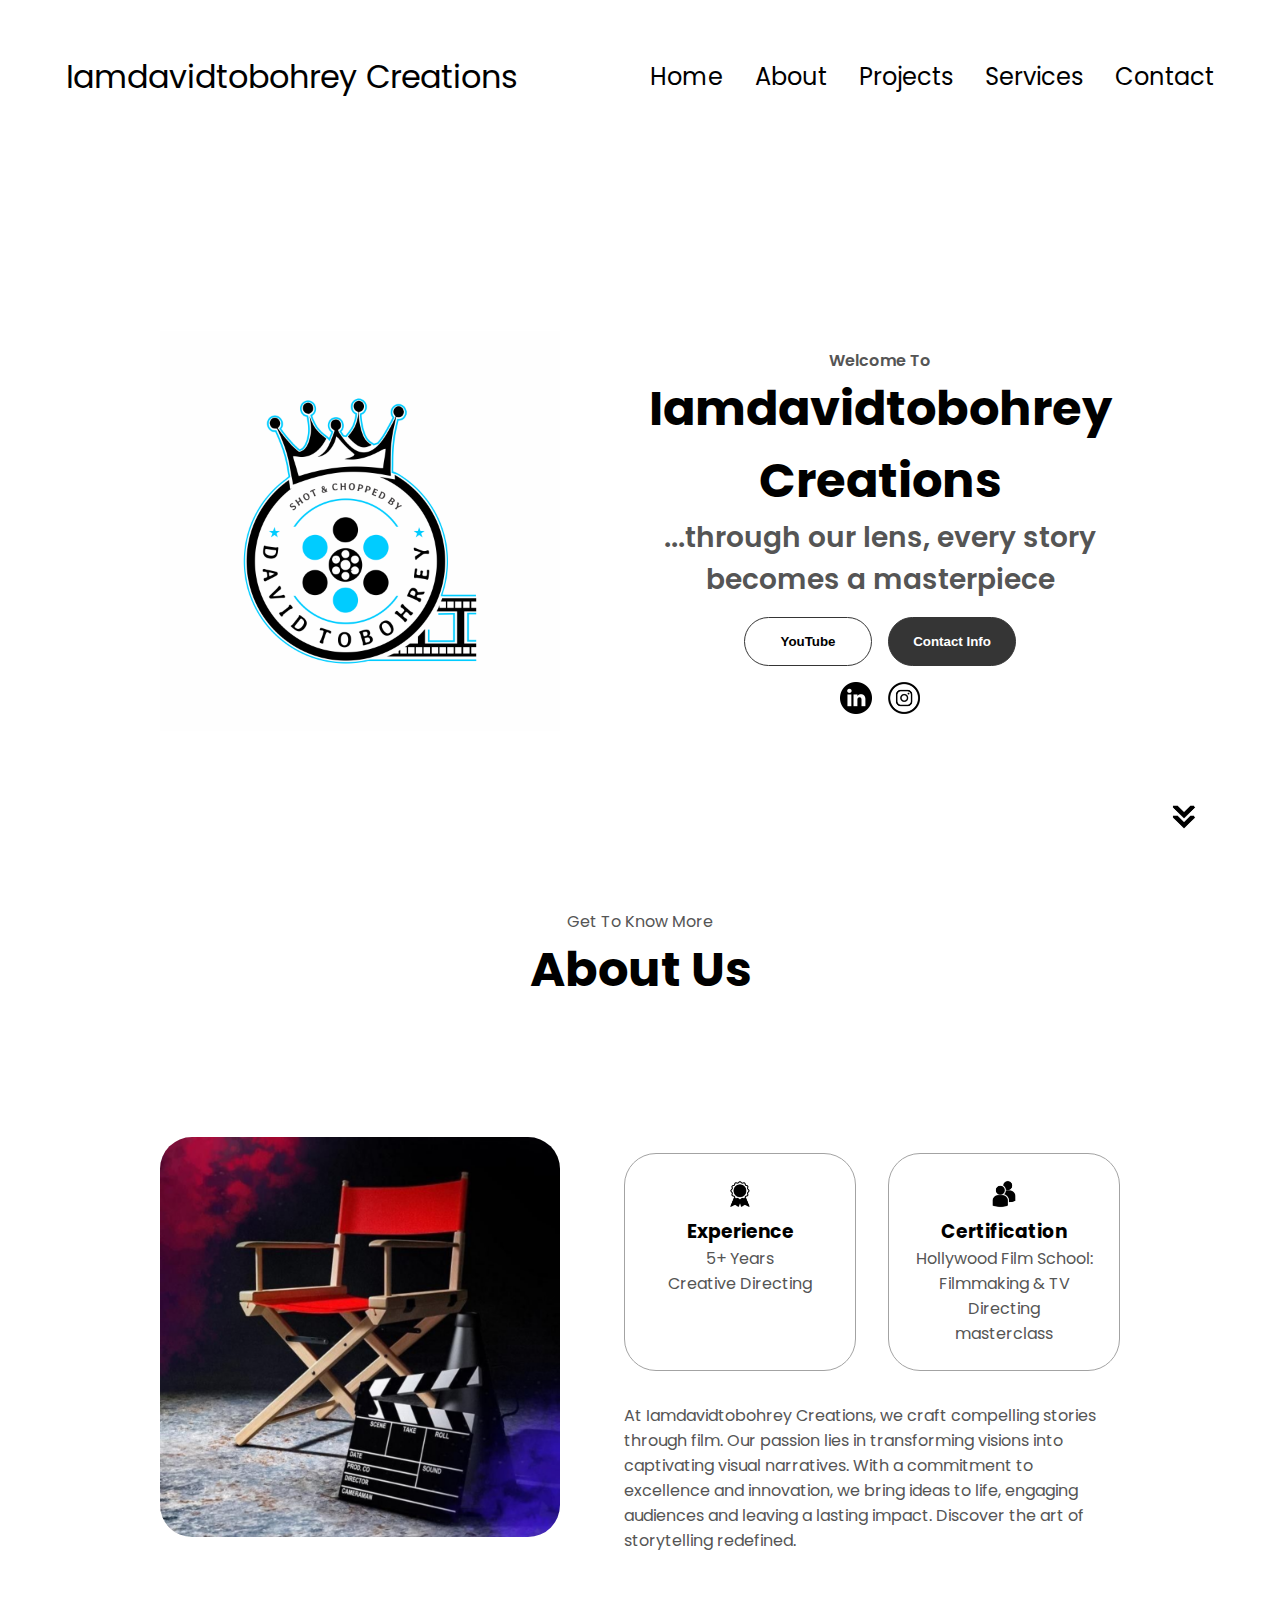
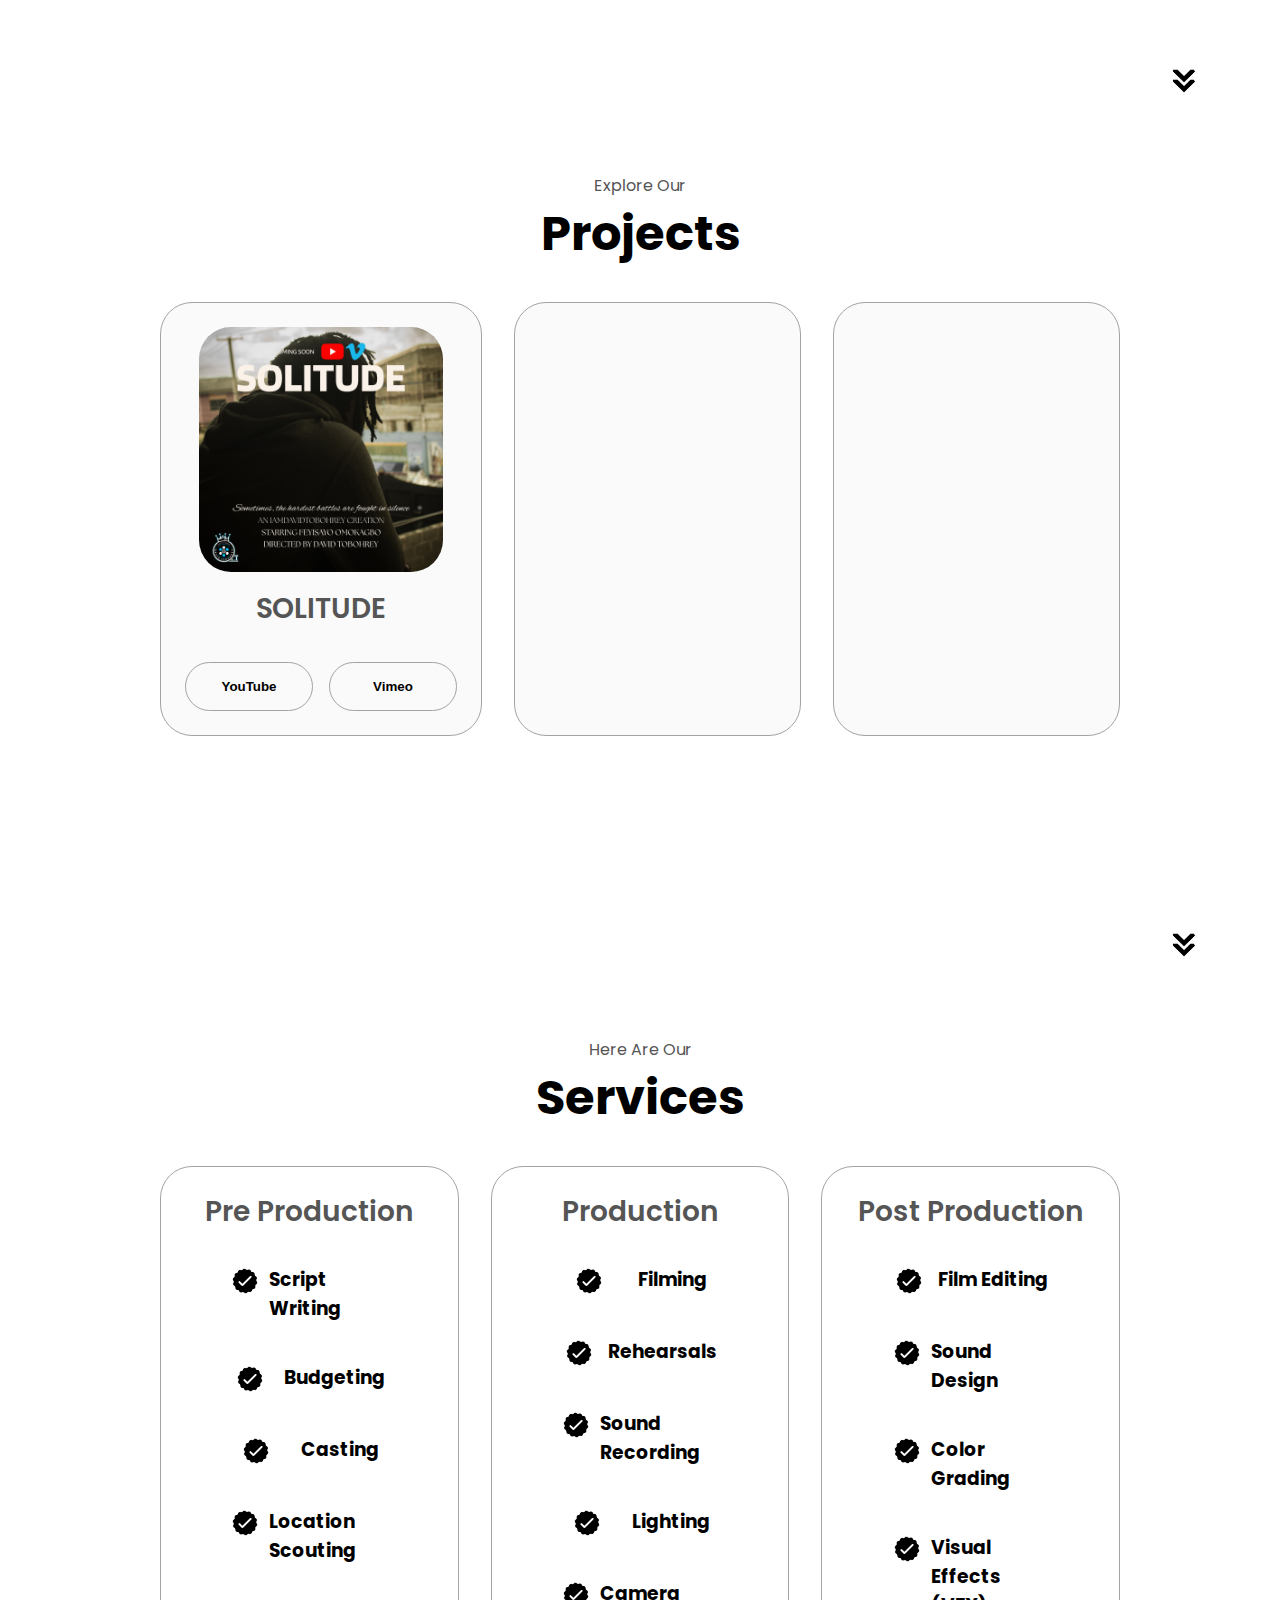
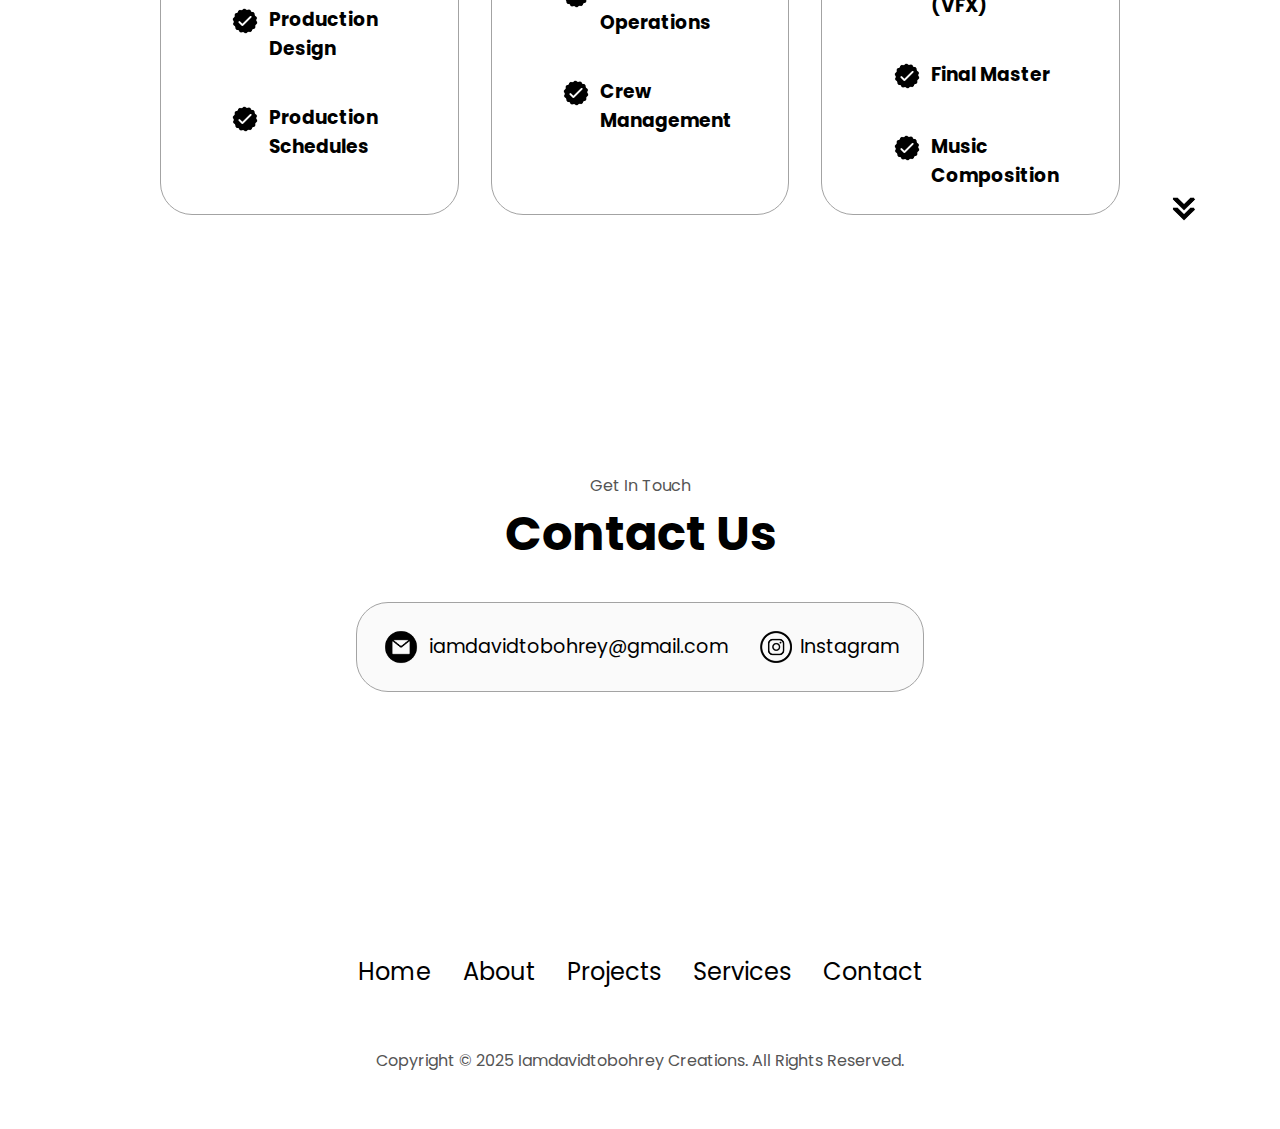
<file: index.html>
<!DOCTYPE html>
<html lang="en">
<head>
    <meta charset="UTF-8">
    <meta http-equiv="X-UA-Compatible" content="IE=Edge">
    <meta name="viewport" content="width=device-width, initial-scale=1.0">
    <title>Iamdavidtobohrey Creations</title>
    <link rel="stylesheet" href="style.css">
    <link rel="stylesheet" href="mediaqueries.css">
</head>
<body>
    <nav id="desktop-nav">
        <div class="logo">Iamdavidtobohrey Creations</div>
        <div>
            <ul class="nav-links">
                <li><a href="#home">Home</a></li>
                <li><a href="#about">About</a></li>
                <li><a href="#projects">Projects</a></li>
                <li><a href="#services">Services</a></li>
                <li><a href="#contact">Contact</a></li>
            </ul>
        </div>
    </nav>
    <nav id="hamburger-nav">
        <div class="logo">Iamdavidtobohrey Creations</div>
        <div class="hamburger-menu">
            <div class="hamburger-icon" onclick="toggleMenu()">
                <span></span>
                <span></span>
                <span></span>
            </div>
            <div class="menu-links">
                <li><a href="#home" onclick="toggleMenu()">Home</a></li>
                <li><a href="#about" onclick="toggleMenu()">About</a></li>
                <li><a href="#projects" onclick="toggleMenu()">Projects</a></li>
                <li><a href="#contact" onclick="toggleMenu()">Contact</a></li>
            </div>
        </div>
    </nav>
    <section id="home">
        <div class="section__pic-container">
            <img src="./assets/profile-pic.png" alt="Iamdavidtobohrey Creations Display Picture">
        </div>
        <div class="section__text">
            <p class="section__text__p1">Welcome To</p>
            <h1 class="title">Iamdavidtobohrey Creations</h1>
            <p class="section__text__p2">...through our lens, every story becomes a masterpiece</p>
            <div class="btn-container">
                <button class="btn btn-color-2" onclick="window.open('https://www.youtube.com/@Iamdavidtobohreycreations')">
                    YouTube
                </button>
                <button class="btn btn-color-1" onclick="location.href='./#contact'">
                    Contact Info
                </button>
            </div>
            <div id="socials-container">
                <img src="./assets/linkedin.png" alt="Our Linkedin Page" class="icon" onclick="window.open('https://www.linkedin.com/company/iamdavidtobohrey-creations/')">
                <img src="./assets/instagram.png" alt="Our Instagram Page" class="icon" onclick="window.open('https://www.instagram.com/iamdavidtobohreycreations/')">
            </div>
        </div>
        <img src="./assets/arrow.png" alt="Arrow icon" class="icon arrow" onclick="location.href='./#about'">
    </section>
    <section id="about">
        <p class="section__text__p1">Get To Know More</p>
        <h1 class="title">About Us</h1>
        <div class="section-container">
            <div class="section__pic-container">
                <img src="./assets/about-pic.png" alt="Profile picture" class="about-pic">
            </div>
            <div class="about-details-container">
                <div class="about-containers">
                    <div class="details-container">
                        <img src="./assets/experience.png" alt="Experience icon" class="icon">
                        <h3>Experience</h3>
                        <p>5+ Years <br>Creative Directing</p>
                    </div>
                    <div class="details-container">
                        <img src="./assets/education.png" alt="Education icon" class="icon">
                        <h3>Certification</h3>
                        <p>Hollywood Film School: <br>Filmmaking & TV Directing <br>masterclass</p>
                    </div>
                </div>
                <div class="text-container">
                    <p>At Iamdavidtobohrey Creations, we craft compelling stories through film. Our passion lies in transforming visions into captivating visual narratives. With a commitment to excellence and innovation, we bring ideas to life, engaging audiences and leaving a lasting impact. Discover the art of storytelling redefined.</p>
                </div>
            </div>
        </div>
        <img src="./assets/arrow.png" alt="Arrow icon" class="icon arrow" onclick="location.href='./#projects'">
    </section>
    <section id="projects">
        <p class="section__text__p1">Explore Our</p>
        <h1 class="title">Projects</h1>
        <div class="services-details-container">
            <div class="about-containers">
            <div class="details-container color-container">
                <div class="article-container">
                    <img src="./assets/project-2.png" alt="Project 2" class="project-img">
                </div>
                <h2 class="services-sub-title project-title">SOLITUDE</h2>
                <div class="btn-container">
                    <button class="btn btn-color-2 project-btn" onclick="window.open('https://www.youtube.com/@Iamdavidtobohreycreations')">
                        YouTube
                    </button>
                    <button class="btn btn-color-2 project-btn" onclick="window.open('https://vimeo.com/user240708189')">
                        Vimeo
                    </button>
                </div>
            </div>
            <div class="details-container color-container">
                <!-- <div class="article-container">
                    <img src="./assets/project-3.png" alt="Project 3" class="project-img">
                </div>
                <h2 class="services-sub-title project-title">REFLECTION</h2>
                <div class="btn-container">
                    <button class="btn btn-color-2 project-btn" onclick="window.open('https://www.youtube.com/watch?v=H-okW6uLShY')">
                        YouTube
                    </button>
                    <button class="btn btn-color-2 project-btn" onclick="window.open('https://vimeo.com/user240708189')">
                        Vimeo
                    </button>
                </div> -->
            </div>
            <div class="details-container color-container">
                <!-- <div class="article-container">
                    <img src="./assets/project-1.png" alt="Project 1" class="project-img">
                </div>
                <h2 class="services-sub-title project-title">PARANOIA</h2>
                <div class="btn-container">
                    <button class="btn btn-color-2 project-btn" onclick="window.open('https://www.youtube.com/watch?v=H-okW6uLShY')">
                        YouTube
                    </button>
                    <button class="btn btn-color-2 project-btn" onclick="window.open('https://vimeo.com/user240708189')">
                        Vimeo
                    </button>
                </div>
            </div> -->
            </div>
        </div>
        <img src="./assets/arrow.png" alt="Arrow icon" class="icon arrow" onclick="location.href='./#services'">
    </section>
    <section id="services">
        <p class="section__text__p1">Here Are Our</p>
        <h1 class="title">Services</h1>
        <div class="services-details-container">
            <div class="about-containers">
                <div class="details-container">
                    <h2 class="services-sub-title">Pre Production</h2>
                    <div class="article-container">
                        <article>
                            <img src="./assets/checkmark.png" alt="services icon" class="icon">
                            <div>
                                <h3>Script Writing</h3>
                            </div>
                        </article>
                        <article>
                            <img src="./assets/checkmark.png" alt="services icon" class="icon">
                            <div>
                                <h3>Budgeting</h3>
                            </div>
                        </article>
                        <article>
                            <img src="./assets/checkmark.png" alt="services icon" class="icon">
                            <div>
                                <h3>Casting</h3>
                            </div>
                        </article>
                        <article>
                            <img src="./assets/checkmark.png" alt="services icon" class="icon">
                            <div>
                                <h3>Location Scouting</h3>
                            </div>
                        </article>
                        <article>
                            <img src="./assets/checkmark.png" alt="services icon" class="icon">
                            <div>
                                <h3>Production Design</h3>
                            </div>
                        </article>
                        <article>
                            <img src="./assets/checkmark.png" alt="services icon" class="icon">
                            <div>
                                <h3>Production Schedules</h3>
                            </div>
                        </article>
                    </div>
                </div>
                <div class="details-container">
                    <h2 class="services-sub-title">Production</h2>
                    <div class="article-container">
                        <article>
                            <img src="./assets/checkmark.png" alt="services icon" class="icon">
                            <div>
                                <h3>Filming</h3>
                            </div>
                        </article>
                        <article>
                            <img src="./assets/checkmark.png" alt="services icon" class="icon">
                            <div>
                                <h3>Rehearsals</h3>
                            </div>
                        </article>
                        <article>
                            <img src="./assets/checkmark.png" alt="services icon" class="icon">
                            <div>
                                <h3>Sound Recording</h3>
                            </div>
                        </article>
                        <article>
                            <img src="./assets/checkmark.png" alt="services icon" class="icon">
                            <div>
                                <h3>Lighting</h3>
                            </div>
                        </article>
                        <article>
                            <img src="./assets/checkmark.png" alt="services icon" class="icon">
                            <div>
                                <h3>Camera Operations</h3>
                            </div>
                        </article>
                        <article>
                            <img src="./assets/checkmark.png" alt="services icon" class="icon">
                            <div>
                                <h3>Crew Management</h3>
                            </div>
                        </article>
                    </div>
                </div>
                <div class="details-container">
                    <h2 class="services-sub-title">Post Production</h2>
                    <div class="article-container">
                        <article>
                            <img src="./assets/checkmark.png" alt="services icon" class="icon">
                            <div>
                                <h3>Film Editing</h3>
                            </div>
                        </article>
                        <article>
                            <img src="./assets/checkmark.png" alt="services icon" class="icon">
                            <div>
                                <h3>Sound Design</h3>
                            </div>
                        </article>
                        <article>
                            <img src="./assets/checkmark.png" alt="services icon" class="icon">
                            <div>
                                <h3>Color Grading</h3>
                            </div>
                        </article>
                        <article>
                            <img src="./assets/checkmark.png" alt="services icon" class="icon">
                            <div>
                                <h3>Visual Effects (VFX)</h3>
                            </div>
                        </article>
                        <article>
                            <img src="./assets/checkmark.png" alt="services icon" class="icon">
                            <div>
                                <h3>Final Master</h3>
                            </div>
                        </article>
                        <article>
                            <img src="./assets/checkmark.png" alt="services icon" class="icon">
                            <div>
                                <h3>Music Composition</h3>
                            </div>
                        </article>
                    </div>
                </div>
            </div>
        </div>
        <img src="./assets/arrow.png" alt="Arrow icon" class="icon arrow" onclick="location.href='./#contact'">
    </section>
    <section id="contact">
        <p class="section__text__p1">Get In Touch</p>
        <h1 class="title">Contact Us</h1>
        <div class="contact-info-upper-container">
            <div class="contact-info-container">
                <img src="./assets/email.png" alt="Email icon" class="icon contact-icon email-icon">
                <p><a href="mailto:iamdavidtobohrey@gmail.com">iamdavidtobohrey@gmail.com</a></p>
            </div>
            <div class="contact-info-container">
                <img src="./assets/instagram.png" alt="Instagram icon" class="icon contact-icon">
                <p><a href="https://www.instagram.com/iamdavidtobohreycreations/">Instagram</a></p>
            </div>
        </div>
    </section>
    <footer>
        <nav>
            <div class="nav-links-container">
                 <ul class="nav-links">
                <li><a href="#home">Home</a></li>
                <li><a href="#about">About</a></li>
                <li><a href="#projects">Projects</a></li>
                <li><a href="#services">Services</a></li>
                <li><a href="#contact">Contact</a></li>
            </ul>
            </div>
        </nav>
        <p>Copyright &#169; 2025 Iamdavidtobohrey Creations. All Rights Reserved.</p>
    </footer>
    <script src="script.js"></script>
</body>
</html>
</file>
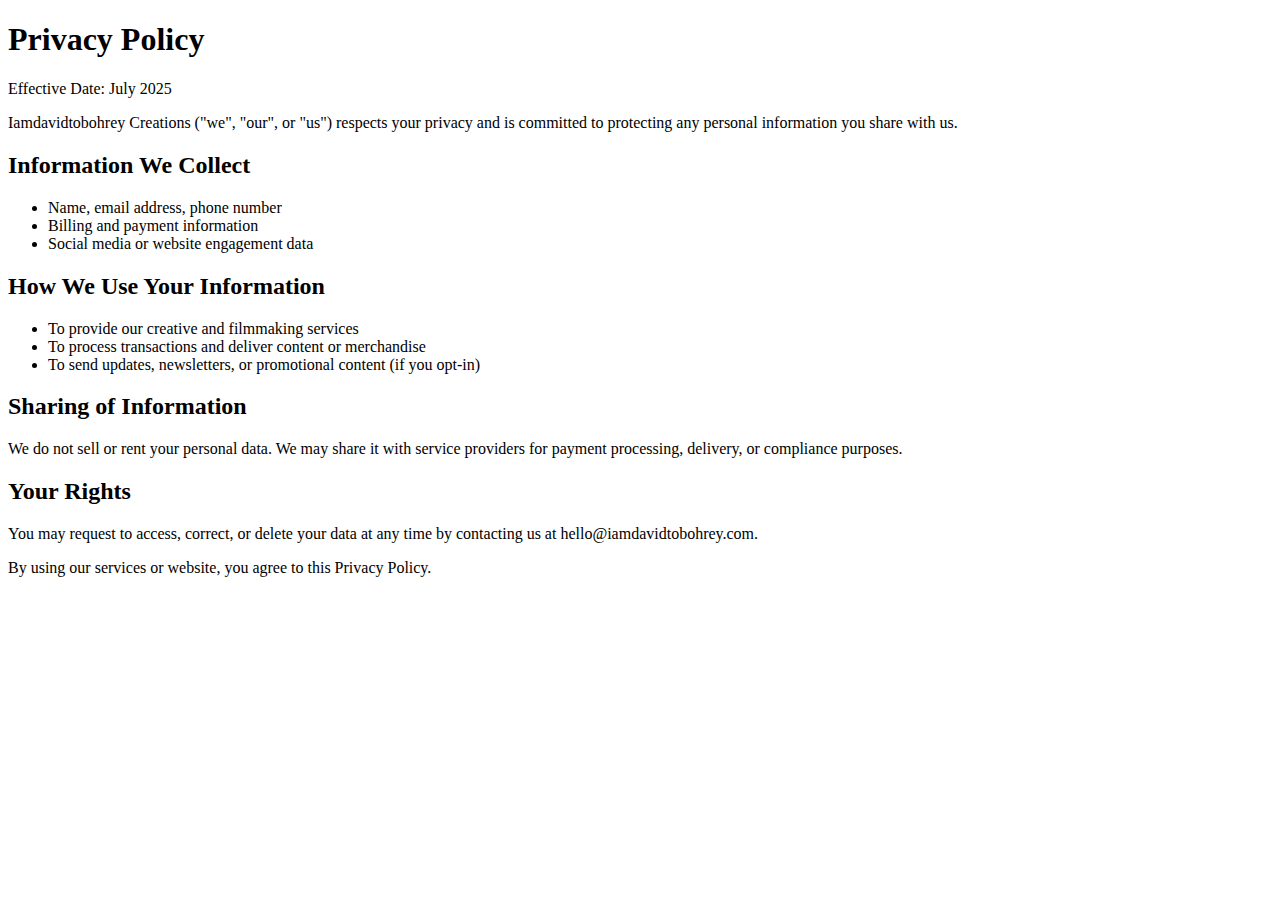
<file: privacy.html>
<!DOCTYPE html>
<html lang="en">
<head>
  <meta charset="UTF-8">
  <title>Privacy Policy | Iamdavidtobohrey Creations</title>
</head>
<body>
  <h1>Privacy Policy</h1>
  <p>Effective Date: July 2025</p>

  <p>Iamdavidtobohrey Creations ("we", "our", or "us") respects your privacy and is committed to protecting any personal information you share with us.</p>

  <h2>Information We Collect</h2>
  <ul>
    <li>Name, email address, phone number</li>
    <li>Billing and payment information</li>
    <li>Social media or website engagement data</li>
  </ul>

  <h2>How We Use Your Information</h2>
  <ul>
    <li>To provide our creative and filmmaking services</li>
    <li>To process transactions and deliver content or merchandise</li>
    <li>To send updates, newsletters, or promotional content (if you opt-in)</li>
  </ul>

  <h2>Sharing of Information</h2>
  <p>We do not sell or rent your personal data. We may share it with service providers for payment processing, delivery, or compliance purposes.</p>

  <h2>Your Rights</h2>
  <p>You may request to access, correct, or delete your data at any time by contacting us at hello@iamdavidtobohrey.com.</p>

  <p>By using our services or website, you agree to this Privacy Policy.</p>
</body>
</html>
</file>
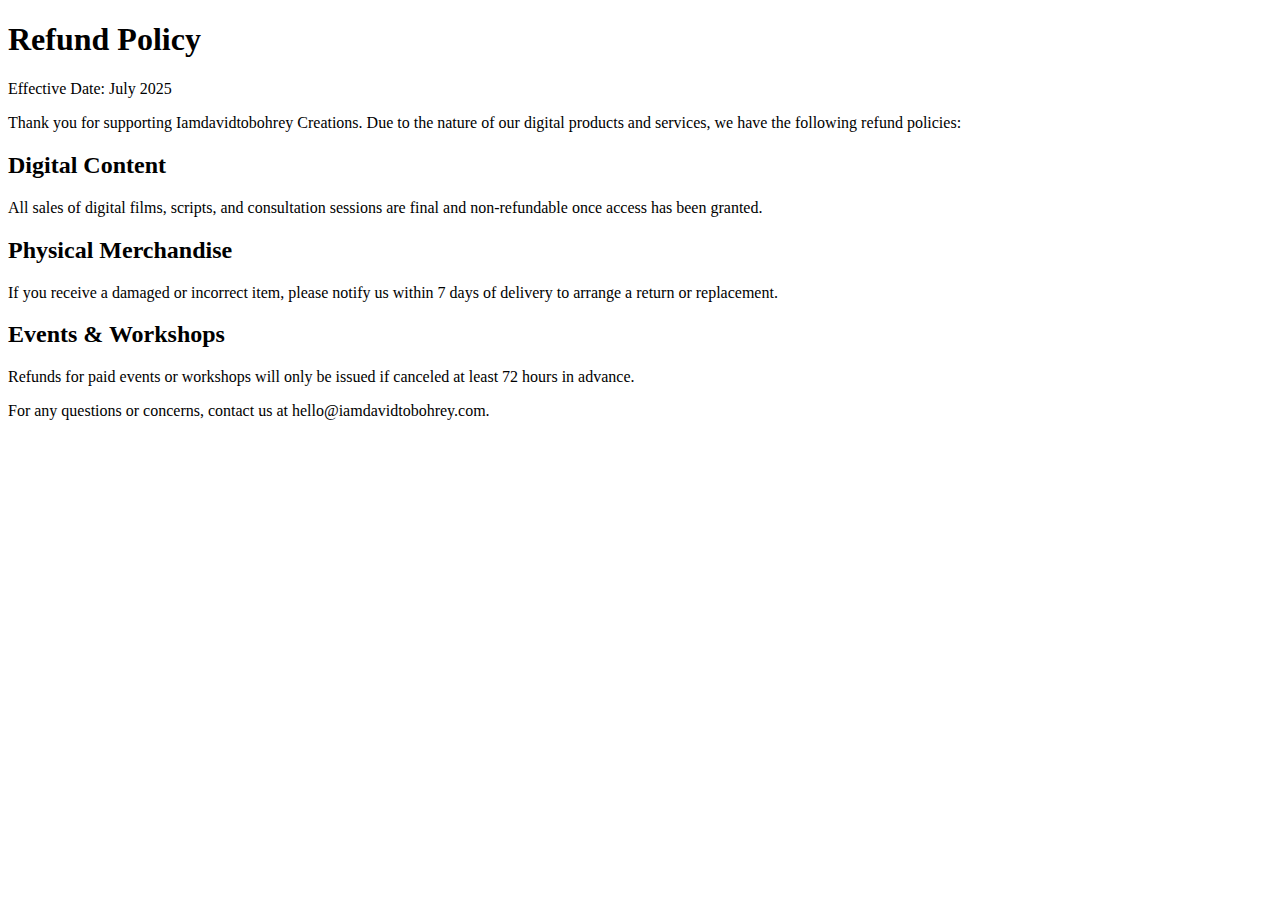
<file: refund.html>
<!DOCTYPE html>
<html lang="en">
<head>
  <meta charset="UTF-8">
  <title>Refund Policy | Iamdavidtobohrey Creations</title>
</head>
<body>
  <h1>Refund Policy</h1>
  <p>Effective Date: July 2025</p>

  <p>Thank you for supporting Iamdavidtobohrey Creations. Due to the nature of our digital products and services, we have the following refund policies:</p>

  <h2>Digital Content</h2>
  <p>All sales of digital films, scripts, and consultation sessions are final and non-refundable once access has been granted.</p>

  <h2>Physical Merchandise</h2>
  <p>If you receive a damaged or incorrect item, please notify us within 7 days of delivery to arrange a return or replacement.</p>

  <h2>Events & Workshops</h2>
  <p>Refunds for paid events or workshops will only be issued if canceled at least 72 hours in advance.</p>

  <p>For any questions or concerns, contact us at hello@iamdavidtobohrey.com.</p>
</body>
</html>
</file>
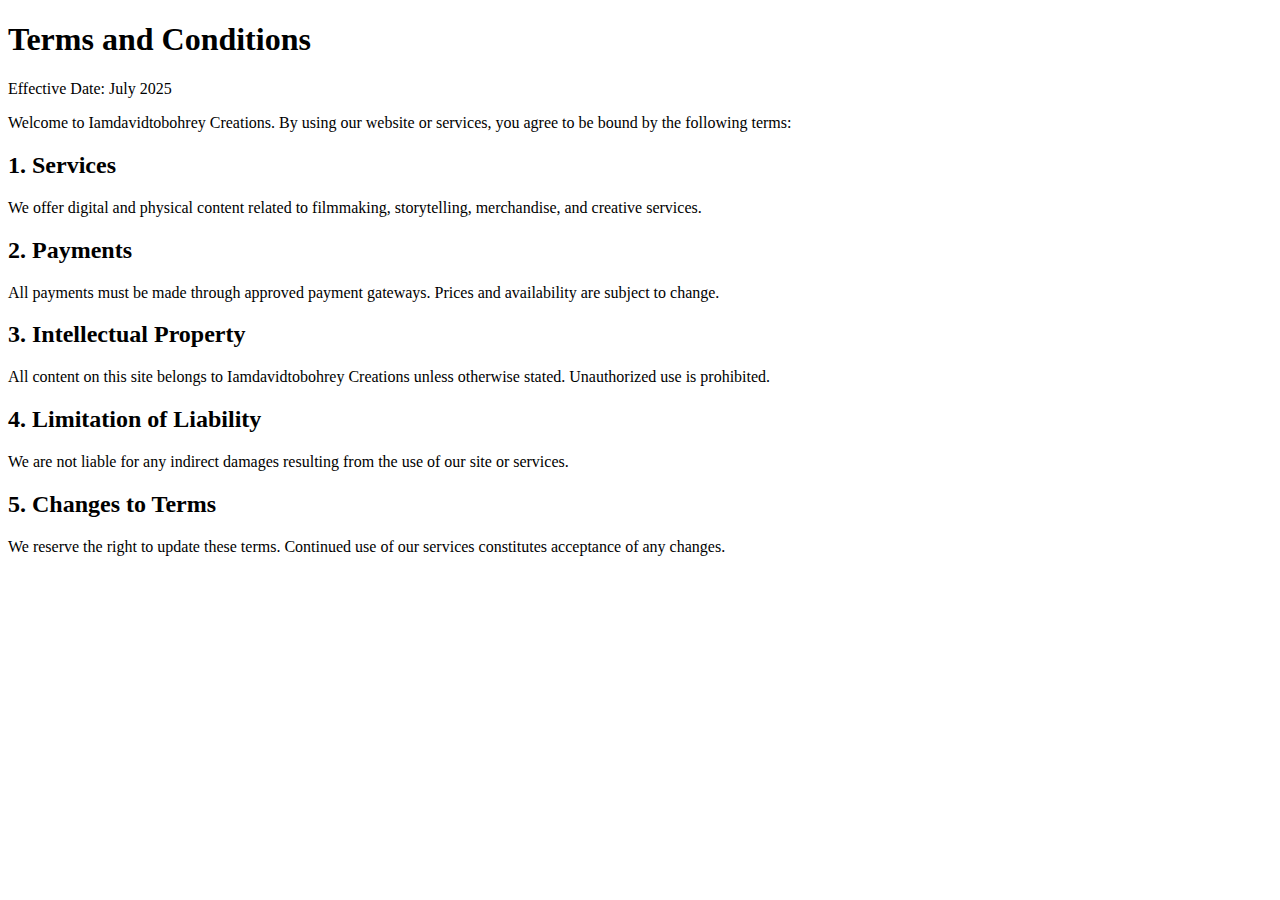
<file: terms.html>
<!DOCTYPE html>
<html lang="en">
<head>
  <meta charset="UTF-8">
  <title>Terms and Conditions | Iamdavidtobohrey Creations</title>
</head>
<body>
  <h1>Terms and Conditions</h1>
  <p>Effective Date: July 2025</p>

  <p>Welcome to Iamdavidtobohrey Creations. By using our website or services, you agree to be bound by the following terms:</p>

  <h2>1. Services</h2>
  <p>We offer digital and physical content related to filmmaking, storytelling, merchandise, and creative services.</p>

  <h2>2. Payments</h2>
  <p>All payments must be made through approved payment gateways. Prices and availability are subject to change.</p>

  <h2>3. Intellectual Property</h2>
  <p>All content on this site belongs to Iamdavidtobohrey Creations unless otherwise stated. Unauthorized use is prohibited.</p>

  <h2>4. Limitation of Liability</h2>
  <p>We are not liable for any indirect damages resulting from the use of our site or services.</p>

  <h2>5. Changes to Terms</h2>
  <p>We reserve the right to update these terms. Continued use of our services constitutes acceptance of any changes.</p>
</body>
</html>
</file>
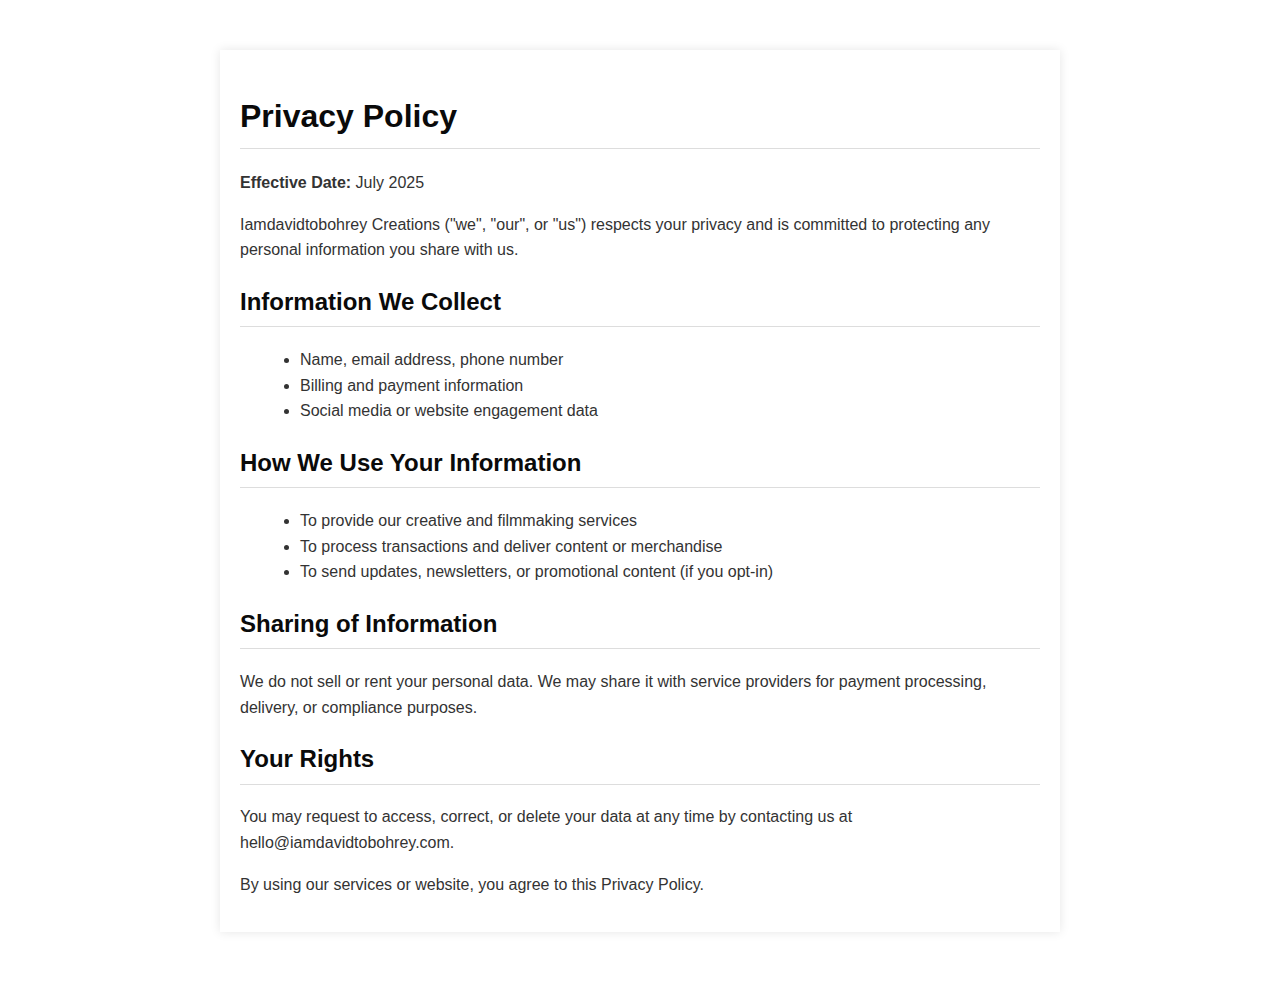
<file: assets/privacy.html>
<!DOCTYPE html>
<html lang="en">
<head>
  <meta charset="UTF-8">
  <title>Privacy Policy | Iamdavidtobohrey Creations</title>
  <style>
    body { font-family: 'Segoe UI', Tahoma, Geneva, Verdana, sans-serif; background-color: #f9f9f9; color: #333; line-height: 1.6; max-width: 800px; margin: 50px auto; padding: 20px; box-shadow: 0 0 10px rgba(0,0,0,0.1); background: white; }
    h1, h2 { color: #0a0a0a; border-bottom: 1px solid #ddd; padding-bottom: 5px; }
    ul { margin-left: 20px; }
    p { margin-bottom: 15px; }
  </style>
</head>
<body>
  <h1>Privacy Policy</h1>
  <p><strong>Effective Date:</strong> July 2025</p>
  <p>Iamdavidtobohrey Creations ("we", "our", or "us") respects your privacy and is committed to protecting any personal information you share with us.</p>
  <h2>Information We Collect</h2>
  <ul><li>Name, email address, phone number</li><li>Billing and payment information</li><li>Social media or website engagement data</li></ul>
  <h2>How We Use Your Information</h2>
  <ul><li>To provide our creative and filmmaking services</li><li>To process transactions and deliver content or merchandise</li><li>To send updates, newsletters, or promotional content (if you opt-in)</li></ul>
  <h2>Sharing of Information</h2>
  <p>We do not sell or rent your personal data. We may share it with service providers for payment processing, delivery, or compliance purposes.</p>
  <h2>Your Rights</h2>
  <p>You may request to access, correct, or delete your data at any time by contacting us at hello@iamdavidtobohrey.com.</p>
  <p>By using our services or website, you agree to this Privacy Policy.</p>
</body>
</html>
</file>
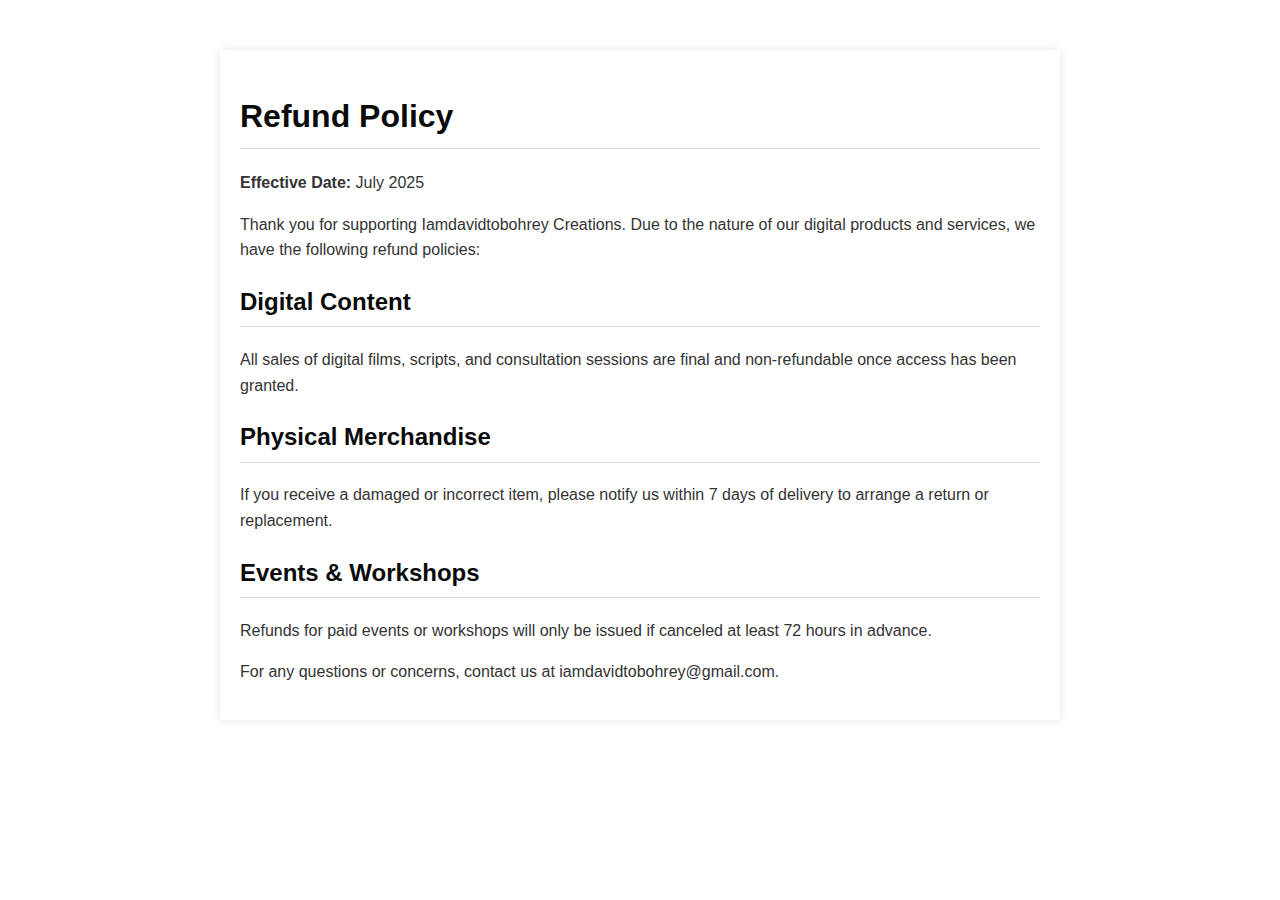
<file: assets/refund.html>
<!DOCTYPE html>
<html lang="en">
<head>
  <meta charset="UTF-8">
  <title>Refund Policy | Iamdavidtobohrey Creations</title>
  <style>
    body { font-family: 'Segoe UI', Tahoma, Geneva, Verdana, sans-serif; background-color: #f9f9f9; color: #333; line-height: 1.6; max-width: 800px; margin: 50px auto; padding: 20px; box-shadow: 0 0 10px rgba(0,0,0,0.1); background: white; }
    h1, h2 { color: #0a0a0a; border-bottom: 1px solid #ddd; padding-bottom: 5px; }
    p { margin-bottom: 15px; }
  </style>
</head>
<body>
  <h1>Refund Policy</h1>
  <p><strong>Effective Date:</strong> July 2025</p>
  <p>Thank you for supporting Iamdavidtobohrey Creations. Due to the nature of our digital products and services, we have the following refund policies:</p>
  <h2>Digital Content</h2>
  <p>All sales of digital films, scripts, and consultation sessions are final and non-refundable once access has been granted.</p>
  <h2>Physical Merchandise</h2>
  <p>If you receive a damaged or incorrect item, please notify us within 7 days of delivery to arrange a return or replacement.</p>
  <h2>Events & Workshops</h2>
  <p>Refunds for paid events or workshops will only be issued if canceled at least 72 hours in advance.</p>
  <p>For any questions or concerns, contact us at iamdavidtobohrey@gmail.com.</p>
</body>
</html>
</file>
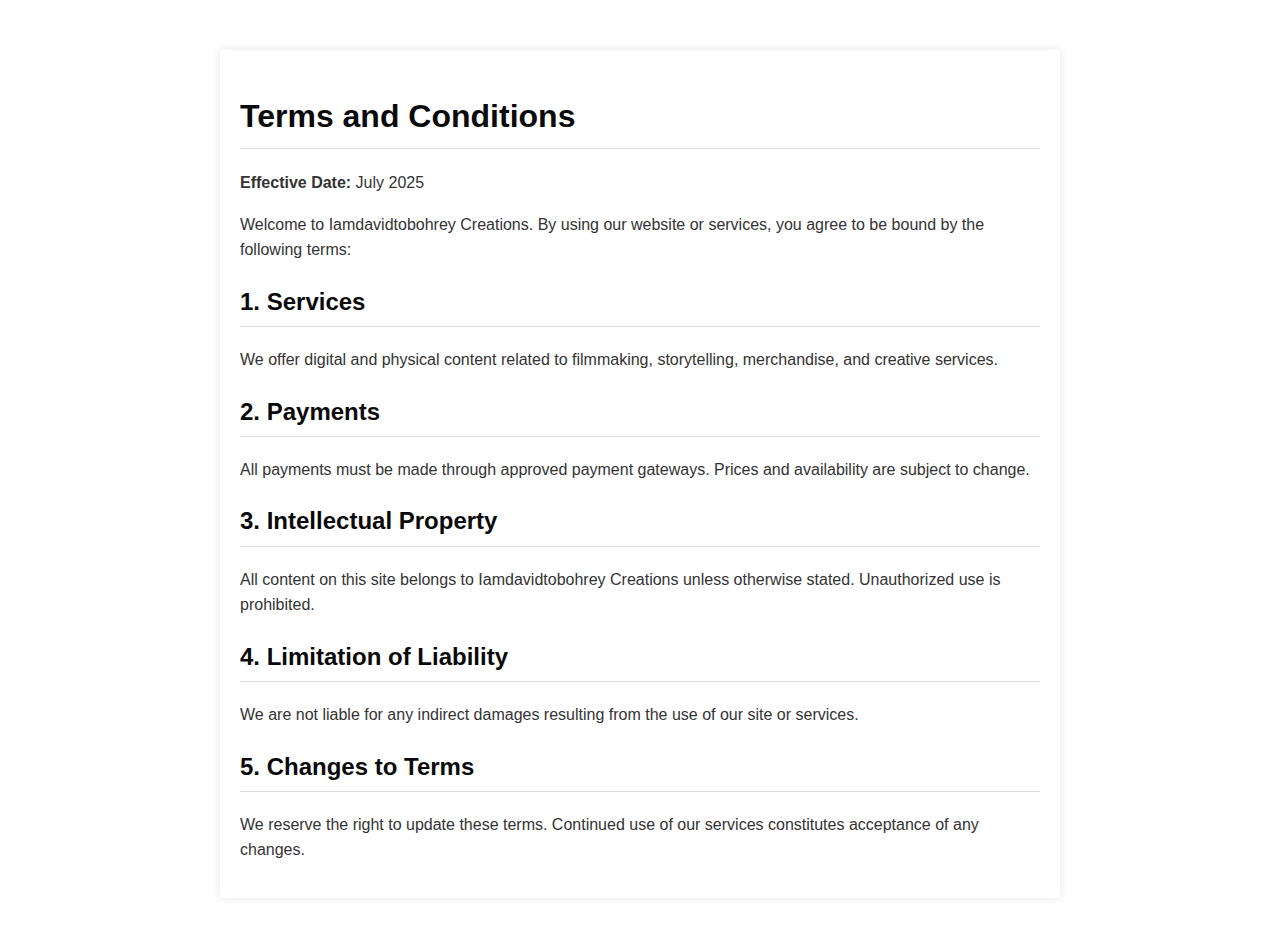
<file: assets/terms.html>
<!DOCTYPE html>
<html lang="en">
<head>
  <meta charset="UTF-8">
  <title>Terms and Conditions | Iamdavidtobohrey Creations</title>
  <style>
    body { font-family: 'Segoe UI', Tahoma, Geneva, Verdana, sans-serif; background-color: #f9f9f9; color: #333; line-height: 1.6; max-width: 800px; margin: 50px auto; padding: 20px; box-shadow: 0 0 10px rgba(0,0,0,0.1); background: white; }
    h1, h2 { color: #0a0a0a; border-bottom: 1px solid #ddd; padding-bottom: 5px; }
    p { margin-bottom: 15px; }
  </style>
</head>
<body>
  <h1>Terms and Conditions</h1>
  <p><strong>Effective Date:</strong> July 2025</p>
  <p>Welcome to Iamdavidtobohrey Creations. By using our website or services, you agree to be bound by the following terms:</p>
  <h2>1. Services</h2>
  <p>We offer digital and physical content related to filmmaking, storytelling, merchandise, and creative services.</p>
  <h2>2. Payments</h2>
  <p>All payments must be made through approved payment gateways. Prices and availability are subject to change.</p>
  <h2>3. Intellectual Property</h2>
  <p>All content on this site belongs to Iamdavidtobohrey Creations unless otherwise stated. Unauthorized use is prohibited.</p>
  <h2>4. Limitation of Liability</h2>
  <p>We are not liable for any indirect damages resulting from the use of our site or services.</p>
  <h2>5. Changes to Terms</h2>
  <p>We reserve the right to update these terms. Continued use of our services constitutes acceptance of any changes.</p>
</body>
</html>
</file>
<file: style.css>
/* GENERAL */


@import url('https://fonts.googleapis.com/css2?family=Oswald:wght@300&family=Poppins:wght@300;400;500;600&display=swap');


* {
  margin: 0;
  padding: 0;
}

body {
  font-family: "Poppins", sans-serif;
}

html {
  scroll-behavior: smooth;
}

p {
    color: rgb(85,  85, 85);
}

/* TRANSITION */

a, .btn {
  transition: all 300ms ease;
}

/* DESKTOP NAV */

nav, .nav-links {
    display: flex;
}

nav {
    justify-content: space-around;
    align-items: center;
    height: 17vh;
}

.nav-links {
    gap: 2rem;
    list-style: none;
    font-size: 1.5rem;
}

a {
    color: black;
    text-decoration: none;
    text-decoration-color: white;
}

a:hover {
    color: grey;
    text-decoration: underline;
    text-underline-offset: 1rem;
    text-decoration-color: rgb(181, 181, 181);
}

.logo {
    font-size: 2rem;
}

.logo:hover {
    cursor: default;
}

/* HAMBURGER MENU */

#hamburger-nav {
    display: none;
}

.hamburger-menu {
    position: relative;
    display: inline-block;
}

.hamburger-icon {
    display: flex;
    flex-direction: column;
    justify-content: space-between;
    height: 24px;
    width: 30px;
    cursor: pointer;
}

.hamburger-icon span {
    width: 100%;
    height: 2px;
    background-color: black;
    transition: all 0.3s ease-in-out;
}

.menu-links {
    position: absolute;
    top : 100%;
    right: 0;
    background-color: white;
    width: fit-content;
    max-height: 0;
    overflow: hidden;
    transition: all 0.3s ease-in-out;
}

.menu-links a {
    display: block;
    padding: 10px;
    text-align: center;
    font-size: 1.5rem;
    color: black;
    text-decoration: none;
    transform: all 0.3s ease-in-out;
}

.menu-links li {
    list-style: none;
}

.menu-links.open {
    max-height: 300px;
}

.hamburger-icon.open span:first-child {
    transform: rotate(45deg) translate(10px, 5px);
}

.hamburger-icon.open span:nth-child(2) {
    opacity: 0;
}

.hamburger-icon.open span:last-child {
    transform: rotate(-45deg) translate(10px, -5px);
}

.hamburger-icon span:first-child {
    transform: none;
}

.hamburger-icon span:first-child {
    opacity: 1;
}

.hamburger-icon span:first-child {
    transform: none;
}

/* SECTIONS */

section {
    padding-top: 4vh;
    height: 96vh;
    margin: 0 10rem;
    box-sizing: border-box;
    min-height: fit-content;
}

.section-container {
    display: flex;
}

/* PROFILE SECTION */

#home {
    position: relative;
    display: flex;
    justify-content: center;
    gap: 5rem;
    height: 80vh;
}

.section__pic-container {
    width: 400px;
    height: 400px;
    display: flex;
    margin: auto 0;
}

.section__text {
    align-self: center;
    text-align: center;
}

.section__text p {
    font-weight: 600;
}

.section__text__p1 {
    text-align: center;
}

.section__text__p2 {
    font-size: 1.75rem;
    margin-bottom: 1rem;
}

.title {
    font-size: 3rem;
    text-align: center;
}

#socials-container {
    display: flex;
    justify-content: center;
    margin-top: 1rem;
    gap: 1rem;
}

/* ICONS */

.icon {
    cursor: pointer;
    height: 2rem;
}

/* BUTTONS */

.btn-container {
    display: flex;
    justify-content: center;
    gap: 1rem;
}

.btn {
    font-weight: 600;
    transition: all 300ms ease;
    padding: 1rem;
    width: 8rem;
    border-radius: 2rem;
}

.btn-color-1, .btn-color-2 {
    border: rgb(53, 53, 53) 0.1rem solid;
}

.btn-color-1:hover, .btn-color-2:hover {
    cursor: pointer;
}

.btn-color-1, .btn-color-2:hover {
    background: rgb(53, 53, 53);
    color: white;
}

.btn-color-1:hover {
    background: rgb(0, 0, 0);
}

.btn-color-2 {
    background: none;
}

.btn-color-2:hover {
    border: rgb(255, 255, 255) 0.1rem solid;
}

.btn-container {
    gap: 1rem;
}

/* ABOUT SECTION */

#about {
    position: relative;
}

.about-containers {
    gap: 2rem;
    margin-bottom: 2rem;
    margin-top: 2rem;
}

.about-details-container {
    justify-content: center;
    flex-direction: column;
}

.about-containers, .about-details-container {
    display: flex;
}

.about-pic {
    border-radius: 2rem;
}

.arrow {
    position: absolute;
    right: -5rem;
    bottom: 2.5rem;
}

.details-container {
    padding: 1.5rem;
    flex: 1;
    background: white;
    border-radius: 2rem;
    border: rgb(53, 53, 53) 0.1rem solid;
    border-color: rgb(163, 163, 163);
    text-align: center;
}

.section-container {
    gap: 4rem;
    height: 80%;
}

.section__pic-container {
    height: 400px;
    width: 400px;
    margin: auto 0;
}

/* PROJECTS SECTION */

#projects {
    position: relative;
}

.color-container {
    border-color: rgb(163, 163, 163);
    background: rgb(250, 250, 250);
}

.project-img {
    border-radius: 2rem;
    width: 90%;
    height: 90%;
}

.project-title {
    margin: 1rem;
    color: black;
}

.project-btn {
    color: black;
    border-color: rgb(163, 163, 163);
}

/* SERVICES SECTION */

#services {
    position: relative;
}

.services-sub-title {
    color: rgb(85, 85, 85);
    font-weight: 600;
    font-size: 1.75rem;
    margin-bottom: 2rem;
}

.services-details-container {
    display: flex;
    justify-content: center;
    flex-direction: column;
}

.article-container {
    display: flex;
    text-align: initial;
    flex-wrap: wrap;
    flex-direction: row;
    gap: 2.5rem;
    justify-content: space-around;
}

article {
    display: flex;
    width: 10rem;
    justify-content: space-around;
    gap: 0.5rem;
}

article .icon {
    cursor: default;
}

/* CONTACT */

#contact {
    display: flex;
    justify-content: center;
    flex-direction: column;
    height: 70vh;
}

.contact-info-upper-container {
    display: flex;
    justify-content: center;
    border-radius: 2rem;
    border: rgb(53, 53, 53) 0.1rem solid;
    border-color: rgb(163, 163, 163);
    background: rgb(250, 250, 250);
    margin: 2rem auto;
    padding: 0.5rem;
}

.contact-info-container {
    display: flex;
    align-items: center;
    justify-content: center;
    gap: 0.5rem;
    margin: 1rem;
}

.contact-info-container p {
    font-size: larger;
}

.contact-icon {
    cursor: default;
}

.email-icon {
    height: 2.5rem;
}

/* FOOTER SECTION*/

footer {
    height: 26vh;
    margin: 0, 1rem;
}

footer p {
    text-align: center;
}
</file>
<file: mediaqueries.css>
@media screen and (max-width: 1200px) {
    #home{
        height: 80vh;
        margin-bottom: 6rem;
    }
    .about-containers {
        flex-wrap: wrap;
    }
}

@media screen and (max-width: 1000px) {
    #desktop-nav {
        display: none;
    }
    #hamburger-nav {
        display: flex;
    }
    #services, .services-details-container {
        margin-top: 2rem;
    }
    #home, .section-container {
        display: block;
    }
    .arrow {
        display: none;
    }
    section, .section-container {
        height: fit-content;
    }
    section {
        margin: 0 5%;
    }
    .section__pic-container {
        width: 275px;
        height: 275px;
        margin: 0 auto 2rem;
    }
    .about-containers {
        margin-top: 0;
    }
}

@media screen and (max-width: 600px) {
    #contact, footer {
        height: 40vh;
    }
    #home {
        height: 83vh;
        margin-bottom: 0;
    }
    article {
        font-size: 1rem;
    }
    footer nav {
        height: fit-content;
        margin-bottom: 2rem;
    }
    .about-containers, .contact-info-upper-container, .btn-container {
        flex-wrap: wrap;
    }
    .contact-info-container  {
        margin: 1rem;
    }
    .contact-info-container p, .nav-links li a{
        font-size: 1rem;
    }
    .services-sub-title {
        font-size: 1.25rem;
    }
    .logo {
        font-size: 1.5rem;
    }
    .nav-links {
        flex-direction: column;
        gap: 0.5rem;
        text-align: center;
    }
    .section__pic-container {
        width: auto;
        height: 46vw;
        justify-content: center;
    }
    .section__text__p2 {
        font-size: 1.25rem;
    }
    .title {
        font-size: 2rem;
    }
    .text-container {
        text-align: justify;
    }
}
</file>
